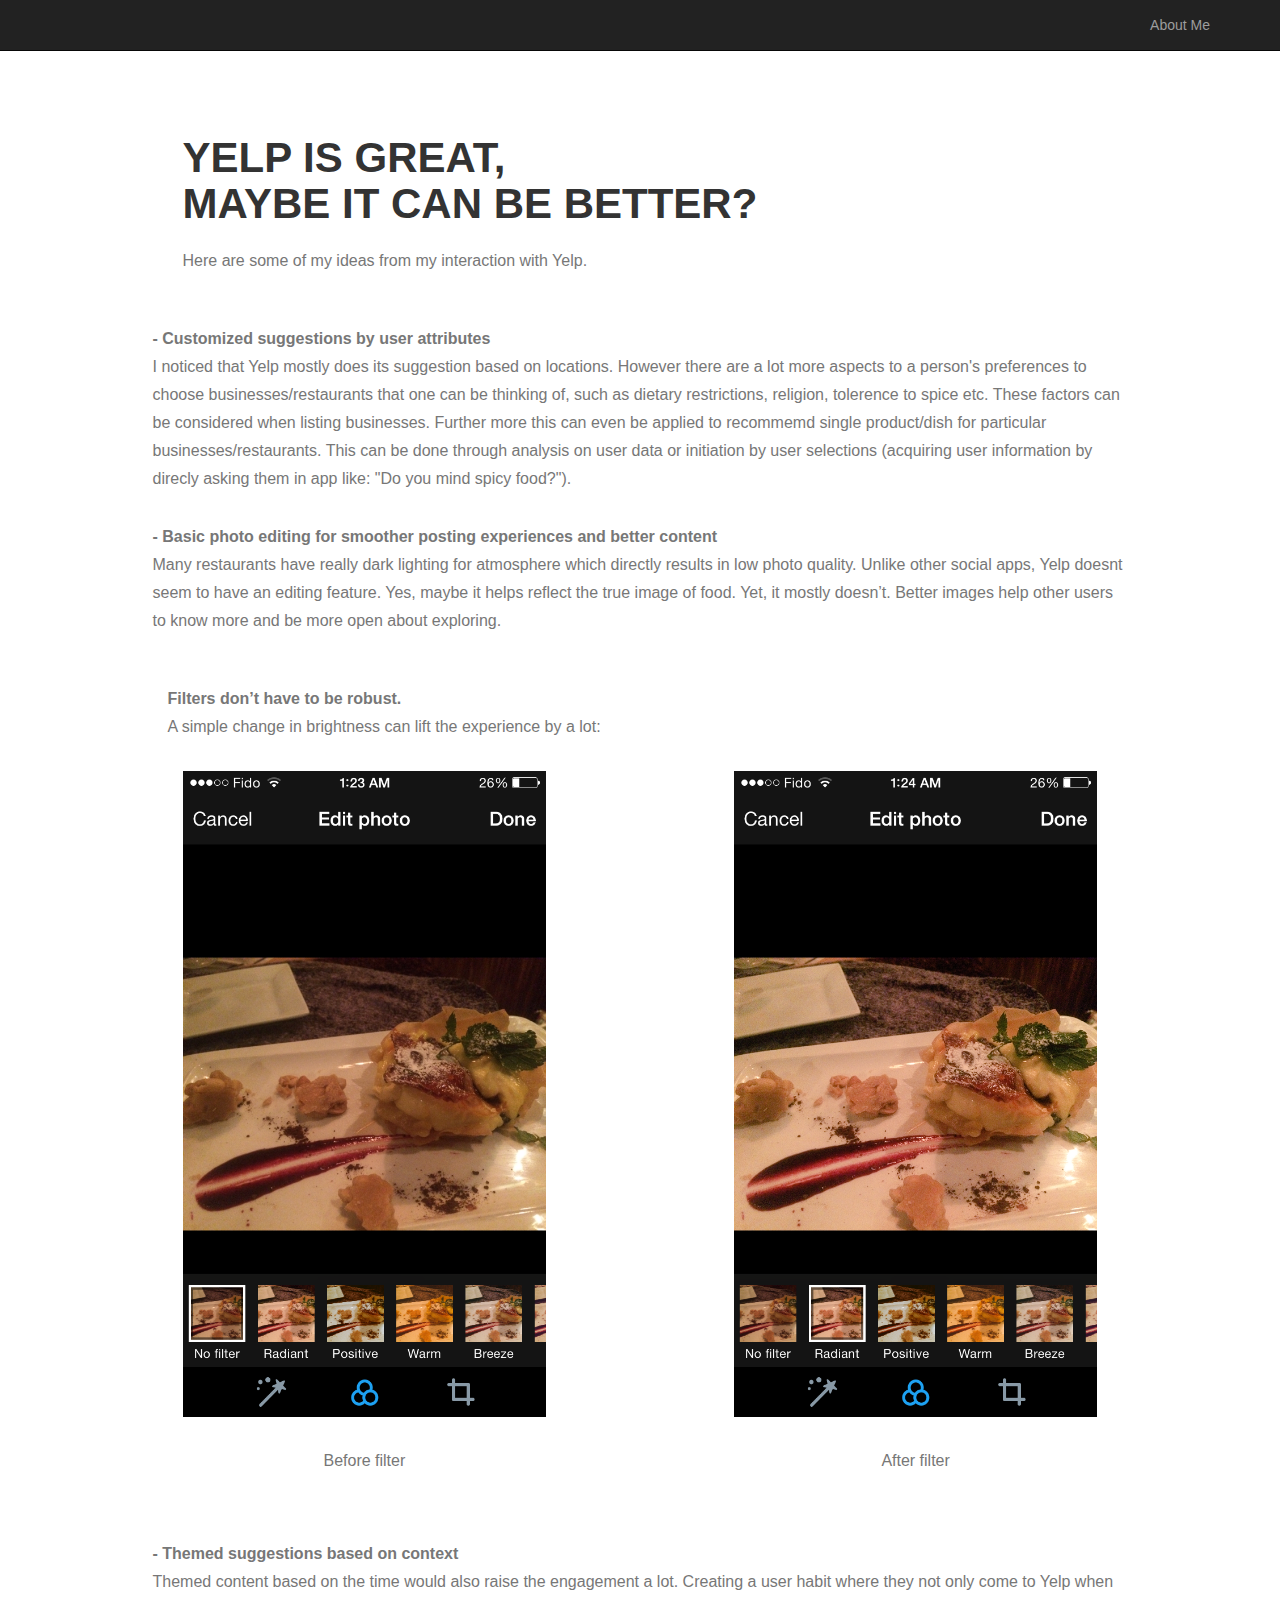
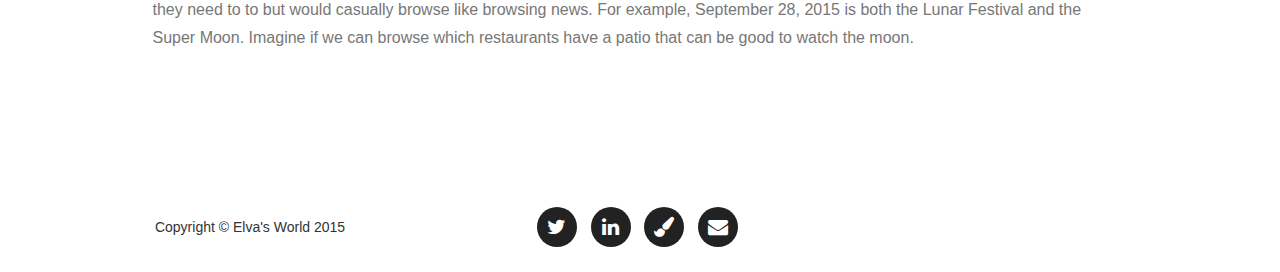
<file: love-letter-to-yelp.html>
<!DOCTYPE html>
<html lang="en">

<head>

  <meta charset="utf-8">
  <meta http-equiv="X-UA-Compatible" content="IE=edge">
  <meta name="viewport" content="width=device-width, initial-scale=1">
  <meta name="description" content="">
  <meta name="author" content="">

  <title>Love letter to Yelp</title>

  <!-- Bootstrap Core CSS -->
  <link href="css/bootstrap.min.css" rel="stylesheet">

  <!-- Custom CSS -->
  <link href="css/stylesheet.css" rel="stylesheet">
  <link href="css/sunrise.css" rel="stylesheet">

  <!-- Custom Fonts -->
  <link href="font-awesome/css/font-awesome.min.css" rel="stylesheet" type="text/css">
  <link href="https://fonts.googleapis.com/css?family=Montserrat:400,700" rel="stylesheet" type="text/css">
  <link href='https://fonts.googleapis.com/css?family=Kaushan+Script' rel='stylesheet' type='text/css'>
  <link href='https://fonts.googleapis.com/css?family=Droid+Serif:400,700,400italic,700italic' rel='stylesheet' type='text/css'>
  <link href='https://fonts.googleapis.com/css?family=Roboto+Slab:400,100,300,700' rel='stylesheet' type='text/css'>

</head>

<body id="page-top" class="index">

  <!-- Navigation -->
  <nav class="navbar navbar-inverse navbar-fixed-top">
    <div class="container">
      <!-- Brand and toggle get grouped for better mobile display -->
      <div class="navbar-header page-scroll">
        <button type="button" class="navbar-toggle" data-toggle="collapse" data-target="#bs-example-navbar-collapse-1">
          <span class="sr-only">Toggle navigation</span>
          <span class="icon-bar"></span>
          <span class="icon-bar"></span>
          <span class="icon-bar"></span>
      </div>

      <!-- Collect the nav links, forms, and other content for toggling -->
      <div class="collapse navbar-collapse" id="bs-example-navbar-collapse-1">
        <ul class="nav navbar-nav navbar-right">
          <li class="hidden">
            <a href="#page-top"></a>
          </li>
          <li>
            <a class="page-scroll" href="index.html">About Me</a>
          </li>
        </ul>
      </div>
      <!-- /.navbar-collapse -->
    </div>
    <!-- /.container-fluid -->
  </nav>

  <div class="portfolio-modal" role="dialog" aria-hidden="true">
    <div class="modal-content">
      <div class="container">
        <div class="row">
          <div class="col-lg-10 col-lg-offset-1">
            <div class="modal-body">
              <!-- Project Details Go Here -->
              <h2>Yelp is great, <br>maybe it can be better?</h2>
               <p class="item-intro text-muted"> Here are some of my ideas from my interaction with Yelp.</p>

              <div class="row">
                <div class="row">
                  <p class="item-intro text-muted">
                    <strong>- Customized suggestions by user attributes</strong><br>          
                    I noticed that Yelp mostly does its suggestion based on locations. However there are a lot more aspects to a person's preferences to choose businesses/restaurants that one can be thinking of, such as dietary restrictions, religion, tolerence to spice etc. These factors can be considered when listing businesses. Further more this can even be applied to recommemd single product/dish for particular businesses/restaurants.  This can be done through analysis on user data or initiation by user selections (acquiring user information by direcly asking them in app like: "Do you mind spicy food?").</p>
                
                <p class="item-intro text-muted">
                  <strong>- Basic photo editing for smoother posting experiences and better content</strong><br>
                  Many restaurants have really dark lighting for atmosphere which directly results in low photo quality. Unlike other social apps, Yelp doesnt seem to have an editing feature. Yes, maybe it helps reflect the true image of food. Yet, it mostly doesn’t. Better images help other users to know more and be more open about exploring.</p>

                </div>
              </div>
              <div class="row">
                <p class="item-intro text-muted">
                  <strong>Filters don’t have to be robust. </strong><br> A simple change in brightness can lift the experience by a lot:
                </p>
                <div class="col-md-5">
                  <img class="img-responsive img-centered" src="img/yelp/twitter-img1.png" alt="">
                  <p class="item-intro text-muted" style="text-align:center">Before filter</p>
                </div>
                <div class="col-md-5 col-md-push-2">
                  <img class="img-responsive img-centered" src="img/yelp/twitter-img2.png" alt="">
                  <p class="item-intro text-muted" style="text-align:center">After filter</p>
                </div>
               </div>
               

         
              </div>

              <div class="row">
                
                <p class="item-intro text-muted">
                  <strong>- Themed suggestions based on context</strong><br>
                  Themed content based on the time would also raise the engagement a lot. Creating a user habit where they not only come to Yelp when they need to to but would casually browse like browsing news. For example, September 28, 2015 is both the Lunar Festival and the Super Moon. Imagine if we can browse which restaurants have a patio that can be good to watch the moon.

                </p>

            
               
              </div>

            </div>
          </div>
        </div>
      </div>
    </div>
  </div>

  <footer>
    <div class="container">
      <div class="row">
        <div class="col-md-4">
          <span class="copyright">Copyright &copy; Elva's World 2015</span>
        </div>
        <div class="col-md-4">
          <ul class="list-inline social-buttons">
            <li><a href="https://twitter.com/young_elva" target="_blank"><i class="fa fa-twitter"></i></a>
            </li>
            <li>
              <a href="https://ca.linkedin.com/in/elvayoung" target="_blank"> <i class="fa fa-linkedin"></i>
              </a>
            </li>
            <li><a href="http://elvay.lofter.com" target="_blank"><i class="fa fa-paint-brush"></i></a>
            </li>
            <li><a href="mailto:elva@connextor.co" target="_blank"><i class="fa fa-envelope"></i></a>
            </li>
          </ul>
        </div>
        <div class="col-md-4">
          <ul class="list-inline quicklinks">
          </ul>
        </div>
      </div>
    </div>
  </footer>

</body>

</html>
</file>
<file: css/sunrise.css>
svg {
  width: 400px;
  height: 300px;
}

* {
  stroke: #765d20;
  stroke-linecap: round;
  vector-effec: non-scaling-stroke;
}

[id='line'] {
  stroke-width: 3;
}

text {
  font: .875em century gothic, verdana, sans-serif;
}

[id='mover'] {
  animation: sun-motion 5s cubic-bezier(0.175, 0.885, 0.32, 1.275) infinite;
}

[id='main'] {
  fill: transparent;
  stroke-width: 7;
}

[id='eyes'] {
  animation: eye-motion 5s ease-out infinite;
}
[id='eyes'] circle {
  fill: #765d20;
}

[id='ray'] {
  stroke-width: 4;
}

[id='rays'] {
  animation: rot 5s linear infinite;
}

@keyframes rot {
  to {
    transform: rotate(0.25turn);
  }
}
@keyframes eye-motion {
  0%, 20%, 49%, 100% {
    transform: translate(-13px);
  }
  21%, 25%, 29%, 47% {
    transform: translate(13px) scaleY(1);
  }
  27% {
    transform: translate(13px) scaleY(0);
  }
  48% {
    transform: translate(0);
  }
}
@keyframes sun-motion {
  0%, 99%, 100% {
    transform: translateY(-16px);
  }
  50% {
    transform: translateY(-29px);
  }
  52%, 98% {
    transform: translate(4px) scaleY(1.25);
  }
  53%, 97% {
    transform: translateY(23px);
  }
}
</file>
<file: css/stylesheet.css>
/*!
 * Start Bootstrap - Agency Bootstrap Theme (http://startbootstrap.com)
 * Code licensed under the Apache License v2.0.
 * For details, see http://www.apache.org/licenses/LICENSE-2.0.
 */

body {
    overflow-x: hidden;
    font-family: Avenir,"Helvetica Neue",Helvetica,Arial,sans-serif;
    position: relative;
}

.text-muted {
    color: #777;
}

.text-primary {
    color: #fed136;
}

p {
    font-size: 14px;
    line-height: 1.75;
}

p.large {
    font-size: 20px;
}

a,
a:hover,
a:focus,
a:active,
a.active {
    outline: 0;
}

a {
    color: #fed136;
}

a:hover,
a:focus,
a:active,
a.active {
    color: #fec503;
}

h1,
h2,
h3,
h4,
h5,
h6 {
    text-transform: uppercase;
    font-family: Avenir,"Helvetica Neue",Helvetica,Arial,sans-serif;
    font-weight: 700;
}

ps1 {
	font-family: Avenir, "Open Sans", 'Helvetica Neue', Arial;
	text-transform: uppercase;
	letter-spacing: 0.05em;
	color: #484E50;
	font-size: 1.7em;
	margin-top: 30px;
	line-height: 1.3;
	margin-bottom: 20px;
}

ps2 {
	font-family: Avenir, "Open Sans", 'Helvetica Neue', Arial;
	font-size: 1.5em;
	font-weight: 500;
	line-height: 1.3;
	margin-bottom: 15px;
}

ps3, ps4, ps5, ps6 {
	font-family: Avenir, "Open Sans", 'Helvetica Neue', Arial;
	line-height: 1.5;
	font-weight: 500;
}

.img-circle {
    border-radius: 50%;
    width: 100%;
    height: 100%;
    object-fit: cover;
}

.img-centered {
    margin: 0 auto;
}

.bg-light-gray {
    background-color: #f7f7f7;
}

.bg-darkest-gray {
    background-color: #222;
}

.btn-primary {
    border-color: #fed136;
    text-transform: uppercase;
    font-family: Avenir,"Helvetica Neue",Helvetica,Arial,sans-serif;
    font-weight: 700;
    color: #fff;
    background-color: #fed136;
}

.btn-primary:hover,
.btn-primary:focus,
.btn-primary:active,
.btn-primary.active,
.open .dropdown-toggle.btn-primary {
    border-color: #f6bf01;
    color: #fff;
    background-color: #fec503;
}

.btn-primary:active,
.btn-primary.active,
.open .dropdown-toggle.btn-primary {
    background-image: none;
}

.btn-primary.disabled,
.btn-primary[disabled],
fieldset[disabled] .btn-primary,
.btn-primary.disabled:hover,
.btn-primary[disabled]:hover,
fieldset[disabled] .btn-primary:hover,
.btn-primary.disabled:focus,
.btn-primary[disabled]:focus,
fieldset[disabled] .btn-primary:focus,
.btn-primary.disabled:active,
.btn-primary[disabled]:active,
fieldset[disabled] .btn-primary:active,
.btn-primary.disabled.active,
.btn-primary[disabled].active,
fieldset[disabled] .btn-primary.active {
    border-color: #fed136;
    background-color: #fed136;
}

.btn-primary .badge {
    color: #fed136;
    background-color: #fff;
}

.btn-xl {
    padding: 20px 40px;
    border-color: #fed136;
    border-radius: 3px;
    text-transform: uppercase;
    font-family: Avenir,"Helvetica Neue",Helvetica,Arial,sans-serif;
    font-size: 18px;
    font-weight: 700;
    color: #fff;
    background-color: #fed136;
}

.btn-xl:hover,
.btn-xl:focus,
.btn-xl:active,
.btn-xl.active,
.open .dropdown-toggle.btn-xl {
    border-color: #f6bf01;
    color: #fff;
    background-color: #fec503;
}

.btn-xl:active,
.btn-xl.active,
.open .dropdown-toggle.btn-xl {
    background-image: none;
}

.btn-xl.disabled,
.btn-xl[disabled],
fieldset[disabled] .btn-xl,
.btn-xl.disabled:hover,
.btn-xl[disabled]:hover,
fieldset[disabled] .btn-xl:hover,
.btn-xl.disabled:focus,
.btn-xl[disabled]:focus,
fieldset[disabled] .btn-xl:focus,
.btn-xl.disabled:active,
.btn-xl[disabled]:active,
fieldset[disabled] .btn-xl:active,
.btn-xl.disabled.active,
.btn-xl[disabled].active,
fieldset[disabled] .btn-xl.active {
    border-color: #fed136;
    background-color: #fed136;
}

.btn-xl .badge {
    color: #fed136;
    background-color: #fff;
}

.navbar-default {
    border-color: transparent;
    background-color: #222;
    z-index: 5;
}

.navbar-default .navbar-brand {
    font-family: Avenir,"Helvetica Neue",Helvetica,Arial,cursive;
    color: #fed136;
}

.navbar-default .navbar-brand:hover,
.navbar-default .navbar-brand:focus,
.navbar-default .navbar-brand:active,
.navbar-default .navbar-brand.active {
    color: #fec503;
}

.navbar-default .navbar-collapse {
    border-color: rgba(255,255,255,.02);
}

.navbar-default .navbar-toggle {
    border-color: #fed136;
    background-color: #fed136;
}

.navbar-default .navbar-toggle .icon-bar {
    background-color: #fff;
}

.navbar-default .navbar-toggle:hover,
.navbar-default .navbar-toggle:focus {
    background-color: #fed136;
}

.navbar-default .nav li a {
    text-transform: uppercase;
    font-family: Avenir,"Helvetica Neue",Helvetica,Arial,sans-serif;
    font-weight: 400;
    letter-spacing: 1px;
    color: #fff;
}

.navbar-default .nav li a:hover,
.navbar-default .nav li a:focus {
    outline: 0;
    color: #fed136;
}

.navbar-default .navbar-nav>.active>a {
    border-radius: 0;
    color: #fff;
    background-color: #fed136;
}

.navbar-default .navbar-nav>.active>a:hover,
.navbar-default .navbar-nav>.active>a:focus {
    color: #fff;
    background-color: #fec503;
}

@media(min-width:768px) {
    .navbar-default {
        padding: 25px 0;
        border: 0;
        background-color: transparent;
        -webkit-transition: padding .3s;
        -moz-transition: padding .3s;
        transition: padding .3s;
    }

    .navbar-default .navbar-brand {
        font-size: 2em;
        -webkit-transition: all .3s;
        -moz-transition: all .3s;
        transition: all .3s;
    }

    .navbar-default .navbar-nav>.active>a {
        border-radius: 3px;
    }

    .navbar-default.navbar-shrink {
        padding: 10px 0;
        background-color: #222;
    }

    .navbar-default.navbar-shrink .navbar-brand {
        font-size: 1.5em;
    }
}

header {
    text-align: center;
    color: #fff;
    background-attachment: scroll;
    background-image: url(../img/header-bg.png);
    background-position: center center;
    background-repeat: none;
    -webkit-background-size: cover;
    -moz-background-size: cover;
    background-size: cover;
    -o-background-size: cover;
}

header .intro-text {
    padding-top: 60px;
    padding-bottom: 50px;
}

header .intro-text .intro-lead-in {
    margin-bottom: 25px;
    font-family: Avenir,"Helvetica Neue",Helvetica,Arial,sans-serif;
    font-size: 22px;
	font-weight: lighter;
    font-style: normal;
    line-height: 22px;
}

header .intro-text .intro-heading {
    margin-bottom: 25px;
    text-transform: uppercase;
    font-family: Avenir,"Helvetica Neue",Helvetica,Arial,sans-serif;
    font-size: 40px;
    line-height: 50px;
}

@media(min-width:768px) {
    header .intro-text {
        padding-top: 240px;
        padding-bottom: 220px;
    }

    header .intro-text .intro-lead-in {
        margin-bottom: 25px;
        font-family: Avenir,"Helvetica Neue",Helvetica,Arial,sans-serif;
        font-size: 40px;
        line-height: 40px;
    }

    header .intro-text .intro-heading {
        margin-bottom: 50px;
        text-transform: uppercase;
        font-family: Avenir,"Helvetica Neue",Helvetica,Arial,sans-serif;
        font-size: 75px;
        font-weight: 700;
        line-height: 75px;
    }
}

section {
    padding: 60px 0;
}

section h2.section-heading {
    margin-top: 0;
    margin-bottom: 15px;
    font-size: 40px;
}

section h3.section-subheading {
    margin-bottom: 40px;
    text-transform: none;
    font-family: Avenir,"Helvetica Neue",Helvetica,Arial,sans-serif;
    font-size: 16px;
    font-style: normal;
    font-weight: 400;
}

@media(min-width:768px) {
    section {
        padding: 100px 0;
    }
}

.service-heading {
    margin: 15px 0;
    text-transform: none;
}

.portfolio-img {
	height: auto;
	width:100%;
}

#portfolio .portfolio-item {
    right: 0;
    margin: 0 0 15px;
    height: 340px;
}

#portfolio .portfolio-item .portfolio-link {
    display: block;
    position: relative;
    margin: 0 auto;
    max-width: 400px;
}

#portfolio .portfolio-item .portfolio-link .portfolio-hover {
    position: absolute;
    width: 100%;
    height: 100%;
    opacity: 0;
    background: rgba(254,209,54,.9);
    -webkit-transition: all ease .5s;
    -moz-transition: all ease .5s;
    transition: all ease .5s;
}

#portfolio .portfolio-item .portfolio-link .portfolio-hover:hover {
    opacity: 1;
}

#portfolio .portfolio-item .portfolio-link .portfolio-hover .portfolio-hover-content {
    position: absolute;
    top: 50%;
    width: 100%;
    height: 20px;
    margin-top: -12px;
    text-align: center;
    font-size: 20px;
    color: #fff;
}

#portfolio .portfolio-item .portfolio-link .portfolio-hover .portfolio-hover-content i {
    margin-top: -12px;
}

#portfolio .portfolio-item .portfolio-link .portfolio-hover .portfolio-hover-content h3,
#portfolio .portfolio-item .portfolio-link .portfolio-hover .portfolio-hover-content h4 {
    margin: 0;
}

#portfolio .portfolio-item .portfolio-caption {
    margin: 0 auto;
    padding: 25px;
    max-width: 400px;
    text-align: center;
    background-color: #fff;
}

#portfolio .portfolio-item .portfolio-caption h4 {
    margin: 0;
    text-transform: none;
}

#portfolio .portfolio-item .portfolio-caption p {
    margin: 0;
    font-family: Avenir,"Helvetica Neue",Helvetica,Arial,sans-serif;
    font-size: 16px;
    font-style: normal;
}

#portfolio * {
    z-index: 2;
}

.portfolio-description {
    margin-top: 10px;
}

@media(min-width:767px) {
    #portfolio .portfolio-item {
        margin: 0 0 30px;
    }
}


#involvement .involvement-item {
    right: 0;
    margin: 0 0 15px;
}

#involvement .involvement-item .involvement-link {
    display: block;
    position: relative;
    margin: 0 auto;
    max-width: 400px;
}

#involvement .involvement-item .involvement-link .involvement-hover {
    position: absolute;
    width: 100%;
    height: 100%;
    opacity: 0;
    background: rgba(254,209,54,.9);
    -webkit-transition: all ease .5s;
    -moz-transition: all ease .5s;
    transition: all ease .5s;
}

#involvement .involvement-item .involvement-link .involvement-hover:hover {
    opacity: 1;
}

#involvement .involvement-item .involvement-link .involvement-hover .involvement-hover-content {
    position: absolute;
    top: 50%;
    width: 100%;
    height: 20px;
    margin-top: -12px;
    text-align: center;
    font-size: 20px;
    color: #fff;
}

#involvement .involvement-item .involvement-link .involvement-hover .involvement-hover-content i {
    margin-top: -12px;
}

#involvement .involvement-item .involvement-link .involvement-hover .involvement-hover-content h3,
#involvement .involvement-item .involvement-link .involvement-hover .involvement-hover-content h4 {
    margin: 0;
}

#involvement .involvement-item .involvement-caption {
    margin: 0 auto;
    padding: 25px;
    max-width: 400px;
    text-align: center;
    background-color: #fff;
}

#involvement .involvement-item .involvement-caption h4 {
    margin: 0;
    text-transform: none;
}

#involvement .involvement-item .involvement-caption p {
    margin: 0;
    font-family: Avenir,"Helvetica Neue",Helvetica,Arial,sans-serif;
    font-size: 16px;
    font-style: normal;
}

#involvement * {
    z-index: 2;
}

@media(min-width:767px) {
    #portfolio .portfolio-item {
        margin: 0 0 30px;
    }
}

.timeline {
    position: relative;
    padding: 0;
    list-style: none;
    margin-top: 40px;
}

.timeline:before {
    content: "";
    position: absolute;
    top: 0;
    bottom: 0;
    left: 40px;
    width: 2px;
    margin-left: -1.5px;
    background-color: #f1f1f1;
}

.timeline>li {
    position: relative;
    margin-bottom: 50px;
    min-height: 50px;
}

.timeline>li:before,
.timeline>li:after {
    content: " ";
    display: table;
}

.timeline>li:after {
    clear: both;
}

.timeline>li .timeline-panel {
    float: right;
    position: relative;
    width: 100%;
    padding: 0 20px 0 100px;
    text-align: left;
}

.timeline>li .timeline-panel:before {
    right: auto;
    left: -15px;
    border-right-width: 15px;
    border-left-width: 0;
}

.timeline>li .timeline-panel:after {
    right: auto;
    left: -14px;
    border-right-width: 14px;
    border-left-width: 0;
}

.timeline>li .timeline-image {
    z-index: 1;
    position: absolute;
    left: 0;
    width: 80px;
    height: 80px;
    margin-left: 0;
    border: 7px solid #f1f1f1;
    border-radius: 100%;
    text-align: center;
    color: #fff;
    background-color: #fed136;
}

.timeline>li .timeline-image h4 {
    margin-top: 12px;
    font-size: 10px;
    line-height: 14px;
}

.timeline>li.timeline-inverted>.timeline-panel {
    float: right;
    padding: 0 20px 0 100px;
    text-align: left;
}

.timeline>li.timeline-inverted>.timeline-panel:before {
    right: auto;
    left: -15px;
    border-right-width: 15px;
    border-left-width: 0;
}

.timeline>li.timeline-inverted>.timeline-panel:after {
    right: auto;
    left: -14px;
    border-right-width: 14px;
    border-left-width: 0;
}

.timeline>li:last-child {
    margin-bottom: 0;
}

.timeline .timeline-heading h4 {
    margin-top: 0;
    color: inherit;
}

.timeline .timeline-heading h4.subheading {
    text-transform: none;
}

.timeline .timeline-body>p,
.timeline .timeline-body>ul {
    margin-bottom: 0;
}

@media(min-width:768px) {
    .timeline:before {
        left: 50%;
    }

    .timeline>li {
        margin-bottom: 100px;
        min-height: 100px;
    }

    .timeline>li .timeline-panel {
        float: left;
        width: 41%;
        padding: 0 20px 20px 30px;
        text-align: right;
    }

    .timeline>li .timeline-image {
        left: 50%;
        width: 100px;
        height: 100px;
        margin-left: -50px;
    }

    .timeline>li .timeline-image h4 {
        margin-top: 16px;
        font-size: 13px;
        line-height: 18px;
    }

    .timeline>li.timeline-inverted>.timeline-panel {
        float: right;
        padding: 0 30px 20px 20px;
        text-align: left;
    }
}

@media(min-width:992px) {
    .timeline>li {
        min-height: 150px;
    }

    .timeline>li .timeline-panel {
        padding: 0 20px 20px;
    }

    .timeline>li .timeline-image {
        width: 150px;
        height: 150px;
        margin-left: -75px;
    }

    .timeline>li .timeline-image h4 {
        margin-top: 30px;
        font-size: 18px;
        line-height: 26px;
    }

    .timeline>li.timeline-inverted>.timeline-panel {
        padding: 0 20px 20px;
    }
}

@media(min-width:1200px) {
    .timeline>li {
        min-height: 170px;
    }

    .timeline>li .timeline-panel {
        padding: 0 20px 20px 100px;
    }

    .timeline>li .timeline-image {
        width: 170px;
        height: 170px;
        margin-left: -85px;
    }

    .timeline>li .timeline-image h4 {
        margin-top: 40px;
    }

    .timeline>li.timeline-inverted>.timeline-panel {
        padding: 0 100px 20px 20px;
    }
}

.team-member {
    margin-bottom: 50px;
    text-align: center;
}

.team-member img {
    margin: 0 auto;
    border: 7px solid #fff;
}

.team-member h4 {
    margin-top: 25px;
    margin-bottom: 0;
    text-transform: none;
}

.team-member p {
    margin-top: 0;
}

aside.clients img {
    margin: 50px auto;
}

section#contact {
    background-color: #222;
    background-image: url(../img/map-image.png);
    background-position: center;
    background-repeat: no-repeat;
}

section#contact .section-heading {
    color: #fff;
}

section#contact .form-group {
    margin-bottom: 25px;
}

section#contact .form-group input,
section#contact .form-group textarea {
    padding: 20px;
}

section#contact .form-group input.form-control {
    height: auto;
}

section#contact .form-group textarea.form-control {
    height: 236px;
}

section#contact .form-control:focus {
    border-color: #fed136;
    box-shadow: none;
}

section#contact::-webkit-input-placeholder {
    text-transform: uppercase;
    font-family: Avenir,"Helvetica Neue",Helvetica,Arial,sans-serif;
    font-weight: 700;
    color: #bbb;
}

section#contact:-moz-placeholder {
    text-transform: uppercase;
    font-family: Avenir,"Helvetica Neue",Helvetica,Arial,sans-serif;
    font-weight: 700;
    color: #bbb;
}

section#contact::-moz-placeholder {
    text-transform: uppercase;
    font-family: Avenir,"Helvetica Neue",Helvetica,Arial,sans-serif;
    font-weight: 700;
    color: #bbb;
}

section#contact:-ms-input-placeholder {
    text-transform: uppercase;
    font-family: Avenir,"Helvetica Neue",Helvetica,Arial,sans-serif;
    font-weight: 700;
    color: #bbb;
}

section#contact .text-danger {
    color: #e74c3c;
}

footer {
    padding: 25px 0;
    text-align: center;
}

footer span.copyright {
    text-transform: uppercase;
    text-transform: none;
    font-family: Avenir,"Helvetica Neue",Helvetica,Arial,sans-serif;
    line-height: 40px;
}

footer ul.quicklinks {
    margin-bottom: 0;
    text-transform: uppercase;
    text-transform: none;
    font-family: Avenir,"Helvetica Neue",Helvetica,Arial,sans-serif;
    line-height: 40px;
}

ul.social-buttons {
    margin-bottom: 0;
}

ul.social-buttons li a {
    display: block;
    width: 40px;
    height: 40px;
    border-radius: 100%;
    font-size: 20px;
    line-height: 40px;
    outline: 0;
    color: #fff;
    background-color: #222;
    -webkit-transition: all .3s;
    -moz-transition: all .3s;
    transition: all .3s;
}

ul.social-buttons li a:hover,
ul.social-buttons li a:focus,
ul.social-buttons li a:active {
    background-color: #fed136;
}

.btn:focus,
.btn:active,
.btn.active,
.btn:active:focus {
    outline: 0;
}

.portfolio-modal .modal-content {
    padding: 100px 0;
    min-height: 100%;
    border: 0;
    border-radius: 0;
    text-align: left;
    background-clip: border-box;
    -webkit-box-shadow: none;
    box-shadow: none;
}

.portfolio-modal .modal-content h2 {
    margin-bottom: 15px;
    font-size: 3em;
}

.portfolio-modal .modal-content p {
    margin-bottom: 30px;
}

.portfolio-modal .modal-content p.item-intro {
    margin: 20px 0 30px;
    font-family: Avenir,"Helvetica Neue",Helvetica,Arial,sans-serif;
    font-size: 16px;
    font-style: normal;
}

.portfolio-modal .modal-content ul.list-inline {
    margin-top: 0;
    margin-bottom: 30px;
}

.portfolio-modal .modal-content img {
    margin-bottom: 30px;
}

.portfolio-modal .close-modal {
    position: absolute;
    top: 25px;
    right: 25px;
    width: 75px;
    height: 75px;
    background-color: transparent;
    cursor: pointer;
}

.portfolio-modal .close-modal:hover {
    opacity: .3;
}

.portfolio-modal .close-modal .lr {
    z-index: 1051;
    width: 1px;
    height: 75px;
    margin-left: 35px;
    background-color: #222;
    -webkit-transform: rotate(45deg);
    -ms-transform: rotate(45deg);
    transform: rotate(45deg);
}

.portfolio-modal .close-modal .lr .rl {
    z-index: 1052;
    width: 1px;
    height: 75px;
    background-color: #222;
    -webkit-transform: rotate(90deg);
    -ms-transform: rotate(90deg);
    transform: rotate(90deg);
}

.portfolio-modal .modal-backdrop {
    display: none;
    opacity: 0;
}

::-moz-selection {
    text-shadow: none;
    background: #fed136;
}

::selection {
    text-shadow: none;
    background: #fed136;
}

img::selection {
    background: 0 0;
}

img::-moz-selection {
    background: 0 0;
}

body {
    webkit-tap-highlight-color: #fed136;
}

.btn-upright {
  border: solid #EFC94C 1px;
  font-size: 20px;
  padding: 8px 20px 6px 20px;
  transition: all 0.03s ease;
  background: none;
  color: #EFC94C;
}
.btn-upright:hover {
  background: #EFC94C;
  color: white;
}

.btn-inverse {
  border: solid #fed136 1px;
  font-size: 14px;
  padding: 8px 20px 6px 20px;
  transition: all-ease(300ms);
  background: #fed136;
  color: white;
  outline: none !important;
}
.btn-inverse:hover {
  background: #F2DC95;
  color: white;
  border-color: #F2DC95;
}

.about-me-img {
    float: right;
    margin: 75px 50px 25px 25px;
}

.personality {
    margin-bottom: 20px;
    text-transform: none;
    font-family: Avenir,"Helvetica Neue",Helvetica,Arial,sans-serif;
    font-size: 20px;
    font-style: normal;
    font-weight: 400;
    text-align: center;
}

.center-text {
    text-align: center;
}

.skill-tag-container {
    margin-top: 5px;
    text-align: center;
}

.skill-tag {
    margin-top: 10px;
    color: black;
    background-color: #D3D3D3;
}

.countdown_amount {
    display:block;
    font-size:36px;
    padding-top:65px;
    padding-left:15px;
    line-height:0;
    font-family: Avenir, sans-serif;
    font-weight: normal;
    color:#333;
}

.countdown_section {
    display:inline-block;
    width:150px;
    height:150px;
    margin:15px;
    border-radius: 50%;
    border:2px solid #a6a6a6;
    text-align: center;
}

#defaultCountdown {
    text-align: center;
}

.color4 .countdown_amount {
    color: white;
    font-weight: 700;
}

.color4 #defaultCountdown {
    margin-bottom: 0px;
}

.color7 .countdown_amount {
    color: white;
    font-weight: 700;
    background-color: gray;
}

.color7 #defaultCountdown {
    margin-bottom: 0px;
    background-color: gray;
}

@media(min-width:992px){ 
    #defaultCountdown{
        margin-top: 0px;
        margin-bottom: 0px;
    }
}

#loading {
   width: 100%;
   height: 100%;
   top: 0px;
   left: 0px;
   position: fixed;
   display: block;
   background: #f4c042;
   z-index: 99;
   text-align: center;
}

.intro-button {
    margin-top: 80px
}

.intro-title {
    font-size: 40px;
    text-align: center;
    margin-bottom: 25px;
}

.center-container {
  position: fixed;
  top: 50%;		 
  left: 50%;		  
  transform: translate(-50%, -50%);		
  -webkit-transform: translate(-50%, -50%);
}		

.hero-container {
    color: white;
    position: relative;
	height: 150px;	
}
.cover-hero-caption {
    color: white;		    
    font-size: 60px;		    
	 height: 120px;		    
    position: relative;
	padding-right: 15px;	
	bottom: 2px;	 	
}

.cover-hero-content-container {
	margin-bottom: 80px; 
	width: auto;
	position: absolute;
	top: 50%;
	bottom: 0;
}

#cover-hero-content {
    color: white;
    height: 85px;
	border-bottom: 3px solid; 
    font-size: 60px;
    position: relative;
    overflow: hidden;		
}		

.cover-hero-item {
    -webkit-transform: translateY(100%);
    -moz-transform: translateY(100%);
    transform: translateY(100%);
    transition: all 500ms cubic-bezier(0.77,0,0.175,1);
    width: 100%;
    text-align: center
}

.cover-hero-item-inactive {
    display: none
}

.cover-hero-item-active {
    -webkit-transform: translateY(0);
    -moz-transform: translateY(0);
    transform: translateY(0)；
}

.cover-hero-item-hidden {
    -webkit-transform: translateY(-100%);
    -moz-transform: translateY(-100%);
    transform: translateY(-100%)；
}

iframe {
    border: none;
}
</file>
